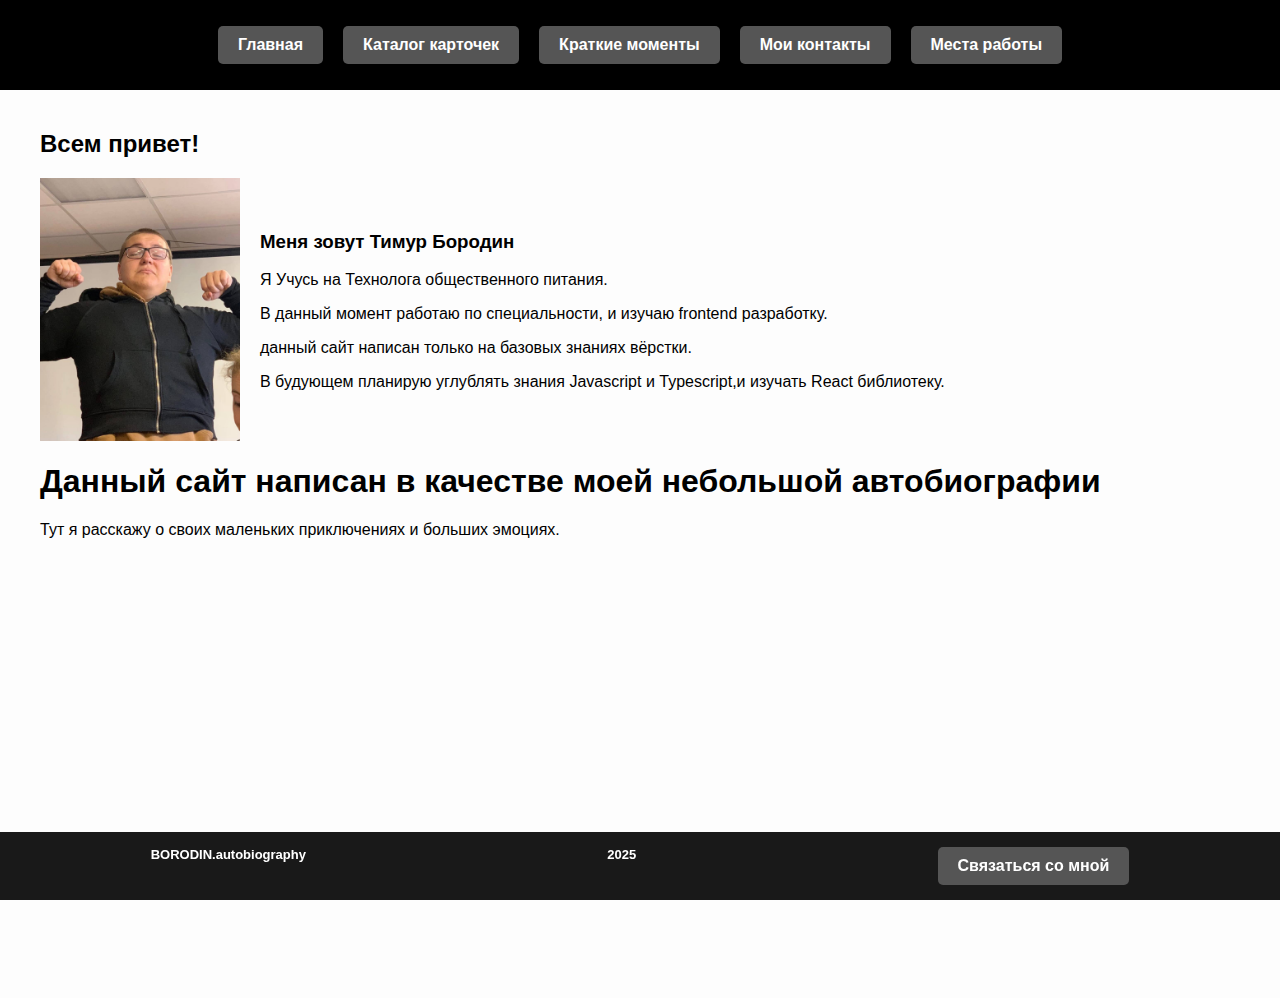
<file: mysite/index.html>
<!DOCTYPE html>
<html lang="ru">
  <head>
    <meta charset="utf-8" />
    <meta http-equiv="X-UA-Compatible" content="IE=edge" />
    <title>About me</title>
    <link rel="icon" type="image" href="images/znachok.png" />
    <meta name="viewport" content="width=device-width, initial-scale=1" />
    <link rel="stylesheet" type="text/css" media="screen" href="main.css" />
    <link rel="stylesheet" type="text/css" media="screen" href="Forma.css" />
  </head>
  <body>
    <header>
      <nav>
        <a href="index.html" class="nav-button">Главная </a>
        <a href="kartochki.html" class="nav-button">Каталог карточек</a>
        <a href="bigkartochka.html" class="nav-button">Краткие моменты</a>
        <a href="contacts.html" class="nav-button">Мои контакты</a>
        <a href="resume.html" class="nav-button">Места работы</a>
      </nav>
    </header>
    <main>
      <h2>Всем привет!</h2>
      <div class="image-text-container">
        <img src="images/ya.jpg" alt="myphoto" class="image" />
        <div class="text">
          <h3>Меня зовут Тимур Бородин</h3>
          <p>Я Учусь на Технолога общественного питания.</p>
          <p>
            В данный момент работаю по специальности, и изучаю frontend
            разработку.
          </p>
          <p>данный сайт написан только на базовых знаниях вёрстки.</p>
          <p>
            В будующем планирую углублять знания Javascript и Typescript,и
            изучать React библиотеку.
          </p>
        </div>
      </div>
      <h1>Данный сайт написан в качестве моей небольшой автобиографии</h1>
      <p>Тут я расскажу о своих маленьких приключениях и больших эмоциях.</p>
    </main>
    <footer>
      <p>BORODIN.autobiography</p>
      <p>2025</p>
      <a href="contacts.html" class="nav-button">Связаться со мной</a>
    </footer>
  </body>
</html>
</file>
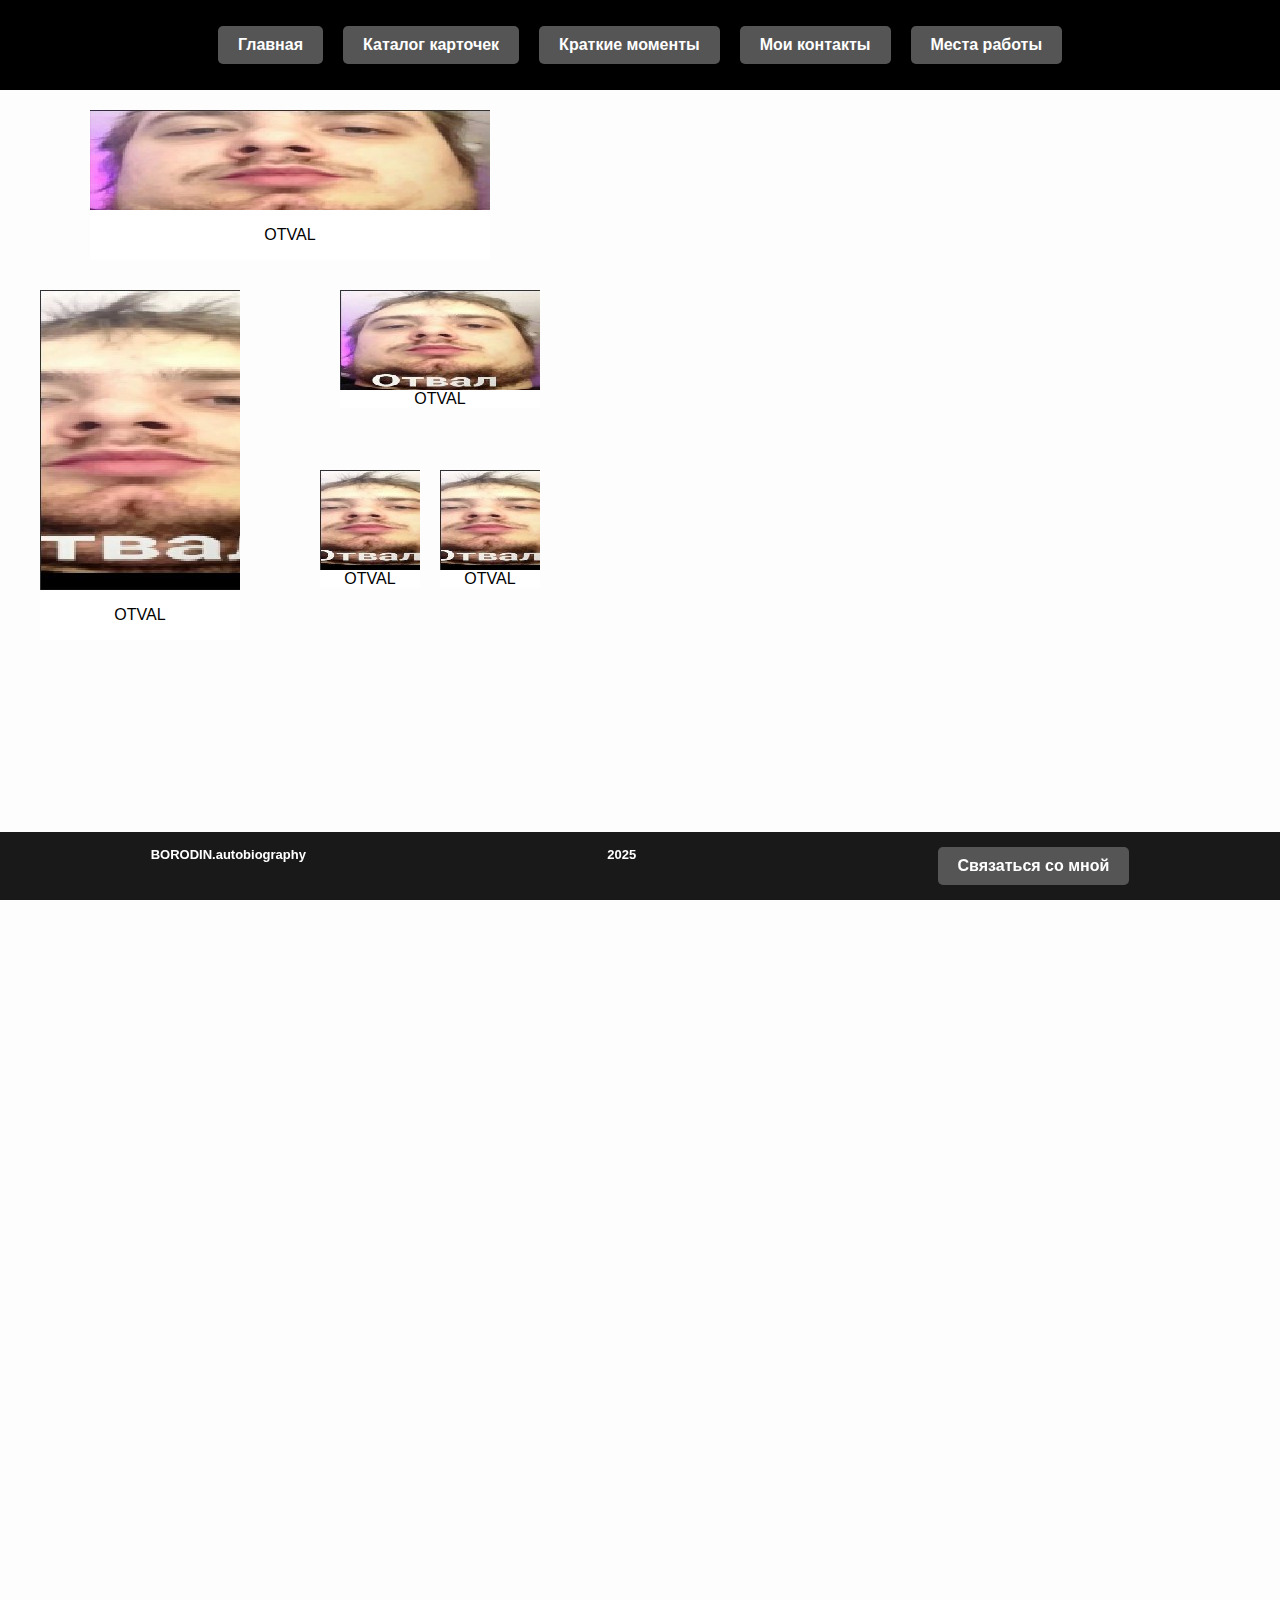
<file: mysite/bigkartochka.html>
<!DOCTYPE html>
<html>
  <head>
    <meta charset="utf-8" />
    <meta http-equiv="X-UA-Compatible" content="IE=edge" />
    <title>About me</title>
    <link rel="icon" type="image" href="images/znachok.png" />
    <meta name="viewport" content="width=device-width, initial-scale=1" />
    <link rel="stylesheet" type="text/css" media="screen" href="main.css" />
  </head>
  <body>
    <header>
      <nav>
        <a href="index.html" class="nav-button">Главная </a>
        <a href="Kartochki.html" class="nav-button">Каталог карточек</a>
        <a href="bigkartochka.html" class="nav-button">Краткие моменты</a>
        <a href="contacts.html" class="nav-button">Мои контакты</a>
        <a href="resume.html" class="nav-button">Места работы</a>
      </nav>
    </header>
    <main>
      <div class="container">
        <div class="box-1">
          <img src="images/box-1.jpg" alt="sasa" />
          <p>OTVAL</p>
        </div>
        <div class="box-2">
          <img src="images/box-2.jpg" alt="sasa" />
          <p>OTVAL</p>
        </div>
        <div class="box-3"><img src="images/box-3.jpg" alt="sasa" /> OTVAL</div>
        <div class="box-4"><img src="images/box-45.jpg" alt="sasa" />OTVAL</div>
        <div class="box-5"><img src="images/box-45.jpg" alt="sasa" />OTVAL</div>
      </div>
    </main>
    <footer>
      <p>BORODIN.autobiography</p>
      <p>2025</p>
      <a href="contacts.html" class="nav-button">Связаться со мной</a>
    </footer>
  </body>
</html>
</file>
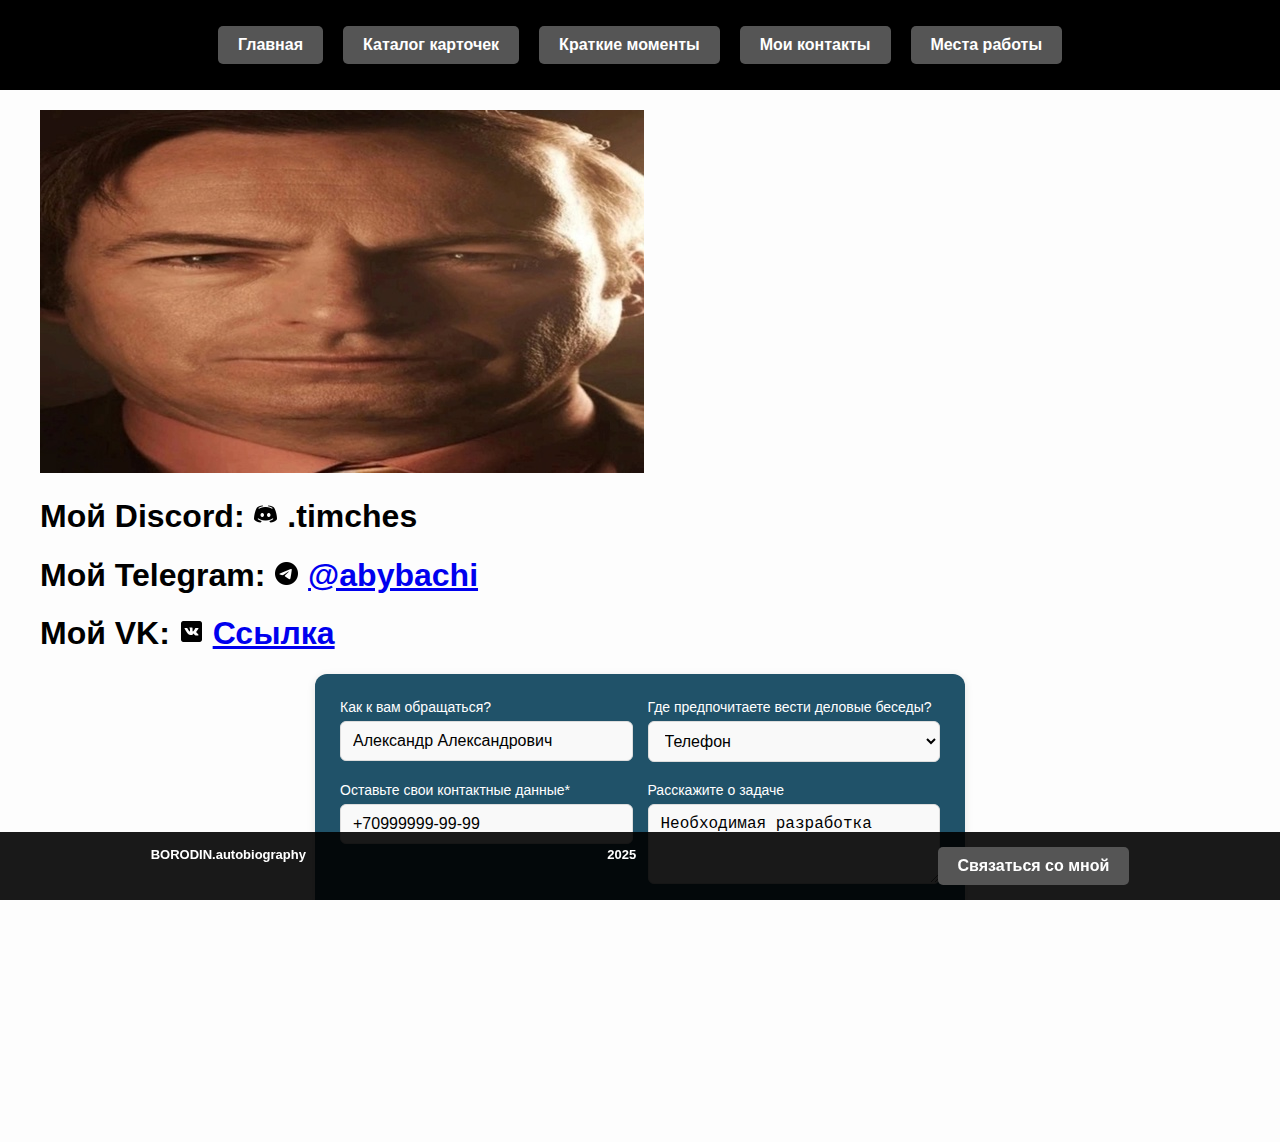
<file: mysite/contacts.html>
<!DOCTYPE html>
<html>
  <head>
    <meta charset="utf-8" />
    <meta http-equiv="X-UA-Compatible" content="IE=edge" />
    <title>About me</title>
    <link rel="icon" type="image" href="images/znachok.png" />
    <meta name="viewport" content="width=device-width, initial-scale=1" />
    <link rel="stylesheet" type="text/css" media="screen" href="main.css" />
    <link rel="stylesheet" type="text/css" media="screen" href="Forma.css" />
  </head>
  <body>
    <header>
        <nav> 
        <a href="index.html"class="nav-button">Главная </a>
        <a href="Kartochki.html"class="nav-button">Каталог карточек</a>
        <a href="bigkartochka.html"class="nav-button">Краткие моменты</a>
        <a href="contacts.html"class="nav-button">Мои контакты</a>
        <a href="resume.html"class="nav-button">Места работы</a>
        </nav>
</header>
    <main>
        <img src="images/contact.jpg" alt="zvoni">
<h1>
    Мой Discord: <img src="images/discord.png" style="width: 60%; max-width: 25px;"> 
    .timches   
</h1>
<h1>
    Мой Telegram: <img src="images/Telega.png" style="width: 60%; max-width: 25px;">
</a>
    <a href="https://t.me/Abybachi"
    target="_blank">@abybachi</a>
</h1>
<h1>
    Мой VK: <img src="images/vk.png"  style="width: 60%; max-width: 25px;">
    <a href="https://vk.com/bigshabilka"target="_blank">        
        Ссылка 
    </a>
</h1>
<div class="container__form">
    <form>
      <div class="row__form">
        <div class="card__form">
          <label class="card-title__form">Как к вам обращаться?</label>
          <input
            type="text"
            class="card-content__form"
            value="Александр Александрович"
          />
        </div>

        <div class="card__form">
          <label class="card-title__form"
            >Где предпочитаете вести деловые беседы?</label
          >
          <select class="card-content__form">
            <option>Телефон</option>
            <option>Email</option>
            <option>WhatsApp</option>
            <option>Telegram</option>
          </select>
        </div>
      </div>
      <div class="row__form">
        <div class="card__form">
          <label class="card-title__form"
            >Оставьте свои контактные данные*
          </label>
          <input
            type="tel"
            class="card-content__form"
            value="+70999999-99-99"
          />
        </div>
        <div class="card__form">
          <label class="card-title__form">Расскажите о задаче</label>
          <textarea class="card-content__form">Необходимая разработка</textarea>
        </div>
      </div>
      <div class="button-container__form">
        <button type="submit" class="submit-btn__form">отправить</button>
      </div>

      <div class="checkbox-container__form">
        <input type="checkbox"
          >Я согласен на обработку персональных данных и согласен с
          политикой конфиденциальности
        </label>
      </div>
    </form>
  </div>
</main>
<footer>
<p>BORODIN.autobiography</p>
 <p>2025</p>
<a href="contacts.html"class=nav-button >Связаться со мной</a>
</footer>
  </body>
</html>
</file>
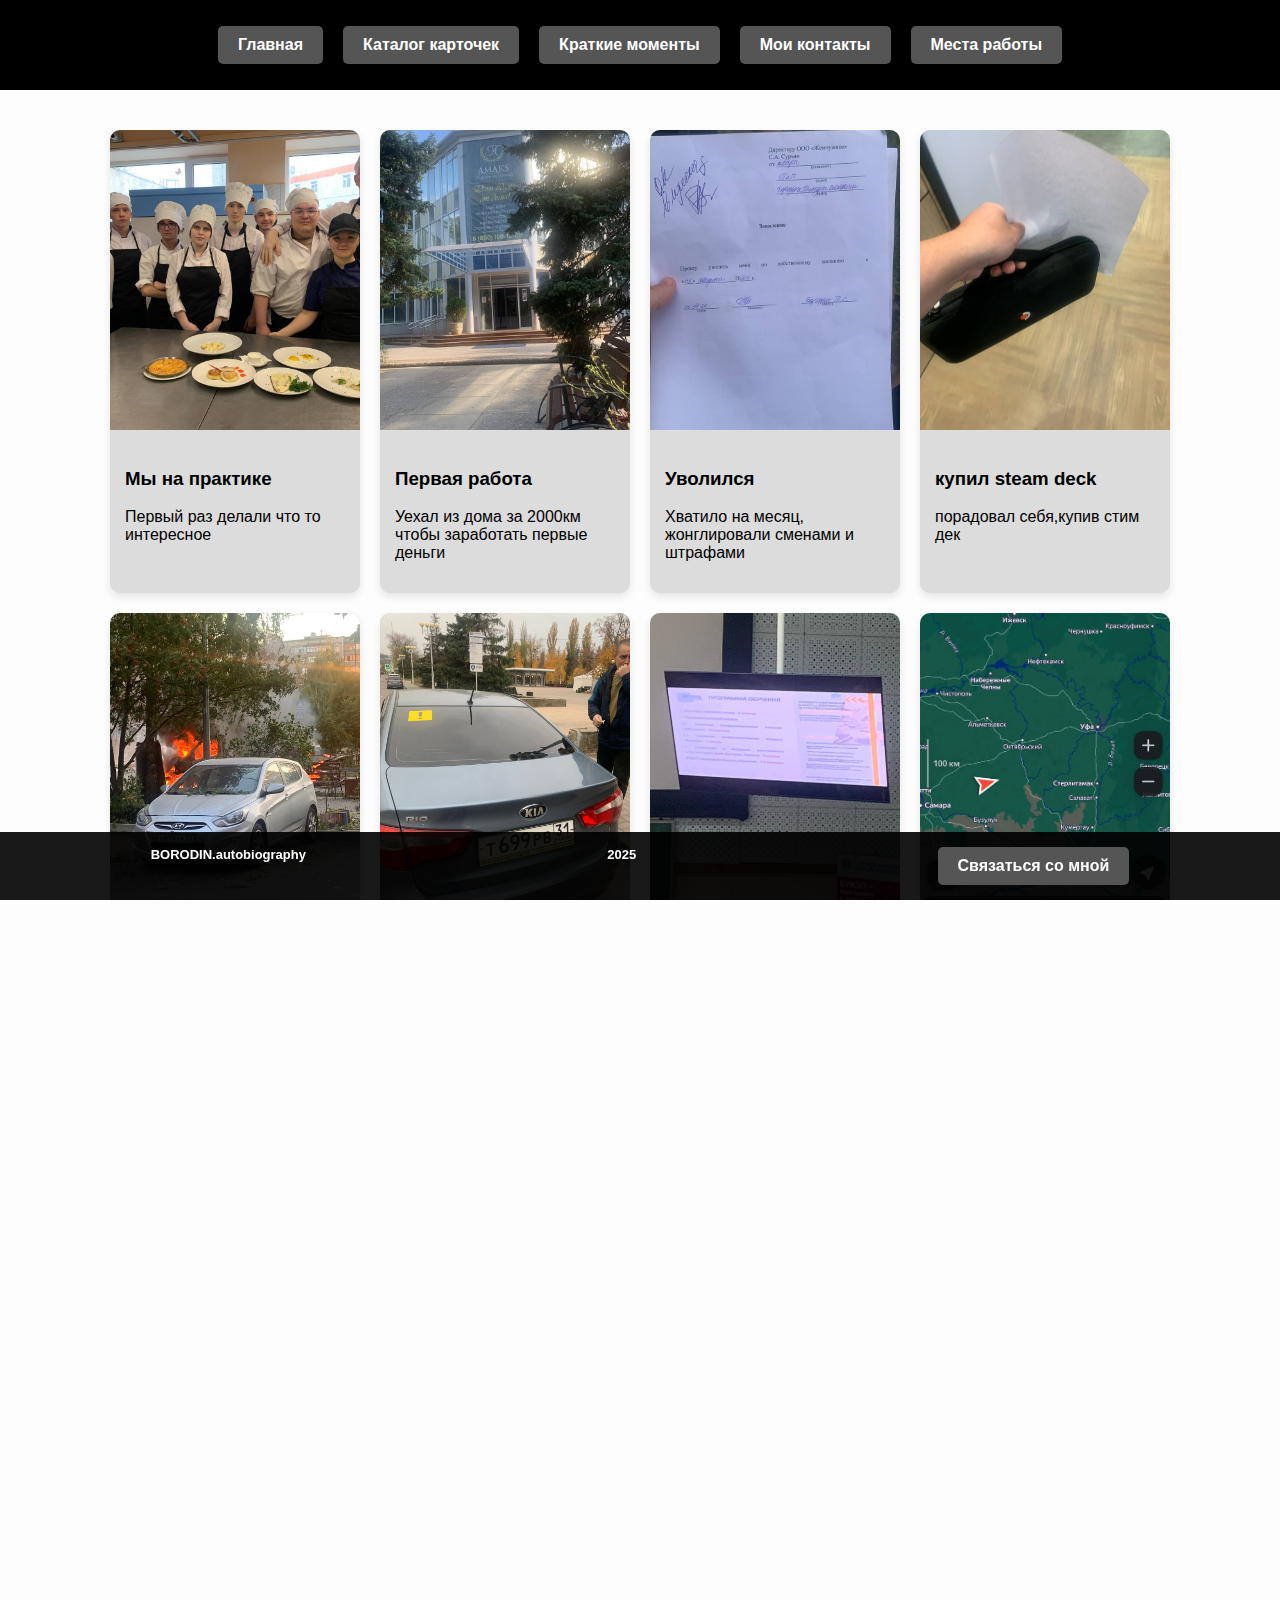
<file: mysite/kartochki.html>
<!DOCTYPE html>
<html>
  <head>
    <meta charset="utf-8" />
    <meta http-equiv="X-UA-Compatible" content="IE=edge" />
    <title>About me</title>
    <link rel="icon" type="image" href="images/znachok.png" />
    <meta name="viewport" content="width=device-width, initial-scale=1" />
    <link rel="stylesheet" type="text/css" media="screen" href="main.css" />
  </head>
  <body>
    <header>
      <nav>
        <a href="index.html" class="nav-button">Главная </a>
        <a href="Kartochki.html" class="nav-button">Каталог карточек</a>
        <a href="bigkartochka.html" class="nav-button">Краткие моменты</a>
        <a href="contacts.html" class="nav-button">Мои контакты</a>
        <a href="resume.html" class="nav-button">Места работы</a>
      </nav>
    </header>
    <main>
      <div class="cards-container">
        <div class="card">
          <img src="images/praktika.jpg" alt="praktika" class="card-image" />
          <div class="card-content">
            <h3>Мы на практике</h3>
            <p>Первый раз делали что то интересное</p>
          </div>
        </div>
        <div class="card">
          <img src="images/firstjob.jpg" alt="firstjob" class="card-image" />
          <div class="card-content">
            <h3>Первая работа</h3>
            <p>Уехал из дома за 2000км чтобы заработать первые деньги</p>
          </div>
        </div>
        <div class="card">
          <img src="images/yvolen.jpg" alt="yvolen" class="card-image" />
          <div class="card-content">
            <h3>Уволился</h3>
            <p>Хватило на месяц, жонглировали сменами и штрафами</p>
          </div>
        </div>
        <div class="card">
          <img src="images/decka.jpg" alt="decka" class="card-image" />
          <div class="card-content">
            <h3>купил steam deck</h3>
            <p>порадовал себя,купив стим дек</p>
          </div>
        </div>
        <div class="card">
          <img src="images/badabum.jpg" alt="badabum" class="card-image" />
          <div class="card-content">
            <h3>Приехал, называется..</h3>
            <p>
              пока спал, в газель, припаркованную рядом с домом, прилетел
              небольшой подарок
            </p>
          </div>
        </div>
        <div class="card">
          <img src="images/batya.jpg" alt="batya" class="card-image" />
          <div class="card-content">
            <h3>Права:получены (не куплены)</h3>
            <p>Пересадил батю на пасажирское</p>
          </div>
        </div>
        <div class="card">
          <img src="images/serbski.jpg" alt="serbski" class="card-image" />
          <div class="card-content">
            <h3>Pešadijo, pešadijo</h3>
            <p>
              Хотели отправить в Сербию на доп.обучение(с обязательной
              отработкой 3 года на спонсора)
            </p>
          </div>
        </div>
        <div class="card">
          <img src="images/efe.jpg" alt="efe" class="card-image" />
          <div class="card-content">
            <h3>Поехал на новый год в башкирию</h3>
            <p>Начал уфимское приключение</p>
          </div>
        </div>
        <div class="card">
          <img src="images/roadmap.jpg" alt="roadmap" class="card-image" />
          <div class="card-content">
            <h3>Поездка!</h3>
            <p>Еду до Стерлитамака</p>
          </div>
        </div>
        <div class="card">
          <img src="images/relax.jpg" alt="relax" class="card-image" />
          <div class="card-content">
            <h3>Культурно отдыхаю</h3>
            <p>Баня+телеканал спас</p>
          </div>
        </div>
        <div class="card">
          <img src="images/goodbye.jpg" alt="goodbye" class="card-image" />
          <div class="card-content">
            <h3>улетаю из Уфы</h3>
            <p>первый раз в жизни один на самолёте</p>
          </div>
        </div>
        <div class="card">
          <img src="images/pureshka.jpg" alt="pureshka" class="card-image" />
          <div class="card-content">
            <h3>устроился на работу</h3>
            <p>теперь уже нормально, в городе</p>
          </div>
        </div>
        <div class="card">
          <img src="images/learning.jpg" alt="learning" class="card-image" />
          <div class="card-content">
            <h3>Учусь</h3>
            <p>Сижу пишу сейчас это всё дело</p>
          </div>
        </div>
      </div>
    </main>
    <footer>
      <p>BORODIN.autobiography</p>
      <p>2025</p>
      <a href="contacts.html" class="nav-button">Связаться со мной</a>
    </footer>
  </body>
</html>
</file>
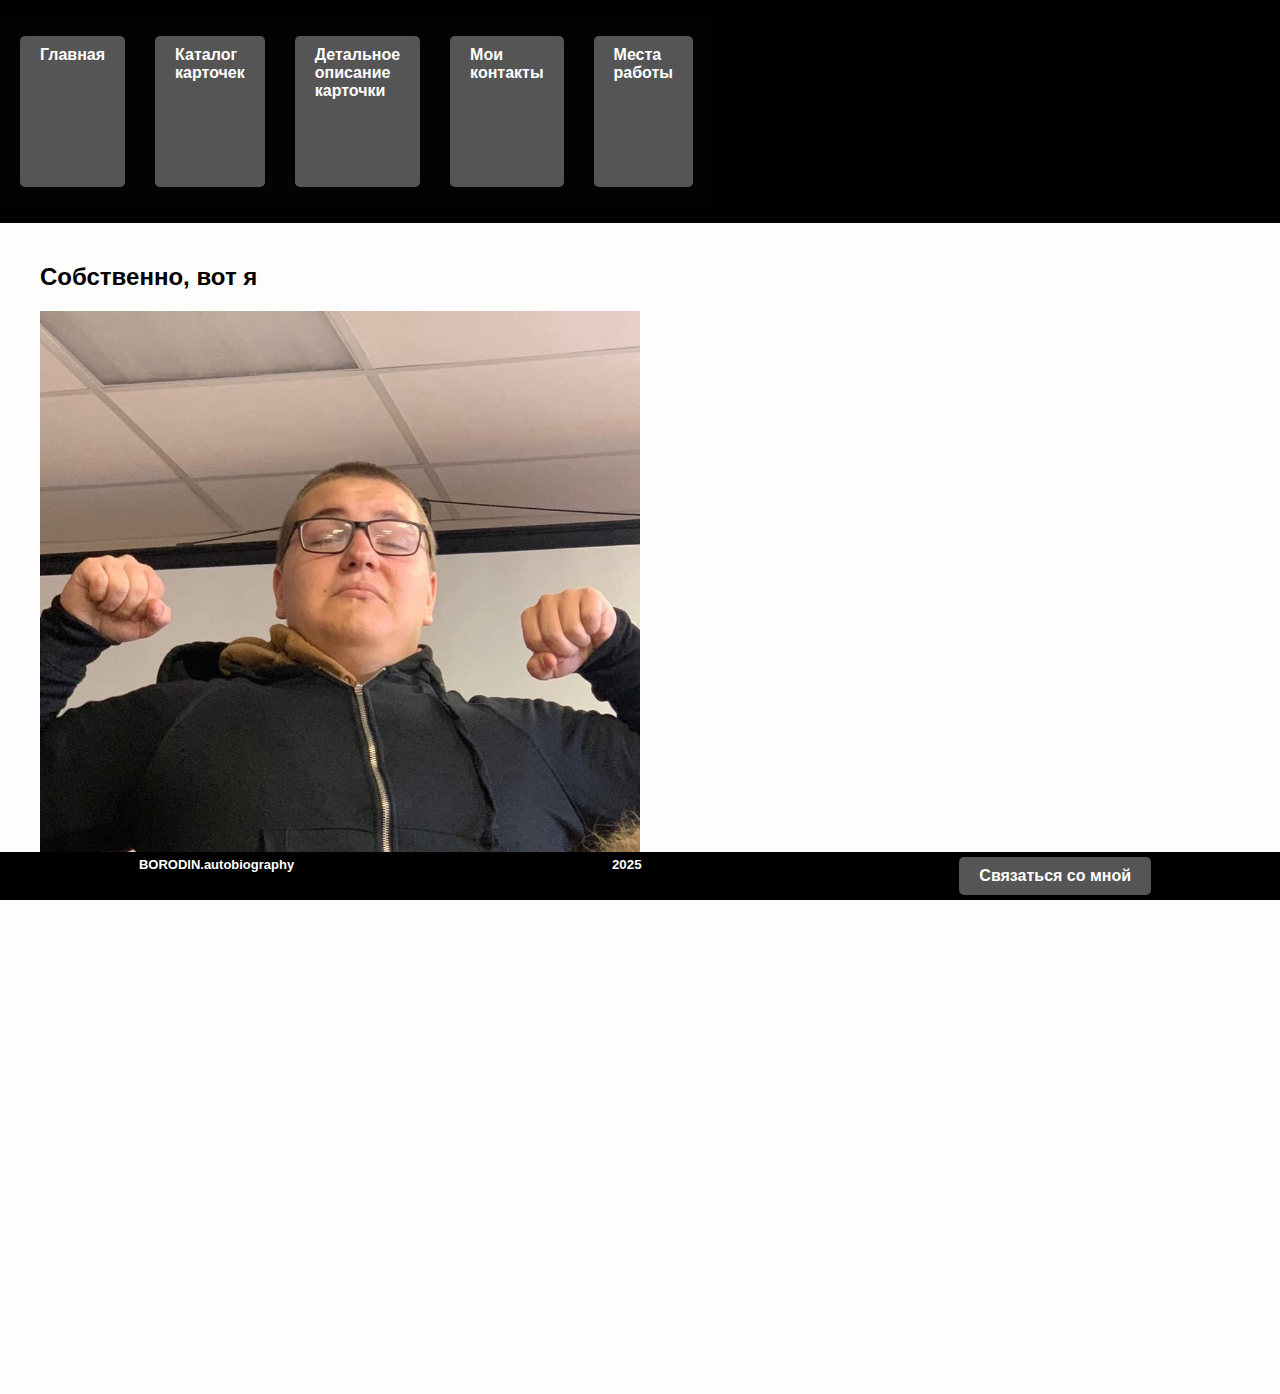
<file: mysite/Mainpage.html>
<!DOCTYPE html>
<html lang="ru">
  <head>
    <meta charset="utf-8" />
    <meta http-equiv="X-UA-Compatible" content="IE=edge" />
    <title>About me</title>
    <link rel="icon" type="image" href="images/znachok.png" />
    <meta name="viewport" content="width=device-width, initial-scale=1" />
    <link rel="stylesheet" type="text/css" media="screen" href="main.css" />
    <div style=
    "font-family:'Segoe UI', Tahoma, Geneva, Verdana, sans-serif;
    font-size:medium; ">
    <style>
      html,
      body {
        height: 100%;
        margin: 0;
      }

      body {
        display: flex;
        flex-direction: column;
      }

      main {
        flex: 1 0 auto;
        min-height: 300px;
      }

      footer {
        flex-shrink: 0;
      }
      nav {
        display: flex;
        gap: 30px;
        background: #030303;
        padding: 20px;
      }
      nav a {
        text-decoration: none;
        color: #ffffff;
        font-weight: bold;
      }
      .nav-button {
        color: rgb(255, 255, 255);
        text-decoration: none;
        padding: 10px 20px;
        border-radius: 5px;
        background-color: #555;
        transition: background-color 0.3s;
      }

      .nav-button:hover {
        background-color: #9c9c9c;
      }
      footer {
        display: flex;
        gap: 50px;
        background: #000000;
        padding: 5px;
      }
      footer p {
        text-decoration: none;
        color: #ffffff;
        font-weight: bold;
      }
      footer a {
        text-decoration: none;
        color: #ffffff;
        font-weight: bold;
      }
    </style>
  </head>
  <body>
    <header>
      <nav>
        <a href="Mainpage.html" class="nav-button">Главная </a>
        <a href="kartochki.html" class="nav-button">Каталог карточек</a>
        <a href="bigkartochka.html" class="nav-button"
          >Детальное описание карточки
        </a>
        <a href="contacts.html" class="nav-button">Мои контакты</a>
        <a href="resume.html" class="nav-button">Места работы</a>
      </nav>
      <h1 style="text-align: center">
        Привет! Показываю навыки, попутно рассказываю о себе, думаю интересней
        формата я не найду :)
      </h1>
    </header>
    <main>
      <div>
        <h2>Собственно, вот я</h2>
        <img
          src="images/ya.jpg"
          style="width: 60%; max-width: 600px"
          alt="tam_ya_coroche"
        />
        <p>Родился я в 2006 году в сентябре.</p>
        <p>О твоём существовании я вообще не знал до 14 лет.</p>
        <p></p>
        <p>
          О том что ты занимаешься программированием я узнал от отца, когда
          выбирал техникум для поступления
        </p>
        <p>
          Я рассматривал варианты куда пойти, между програмистом и поваром. Я
          выбрал поварское дело.
        </p>
        <p>
          может быть, я слегка разочаровался в профессии, поэтому я ищу себя в
          разработке))
        </p>
        <p>
          Дальше я расскажу о своих маленьких приключениях в каталоге карточек.
        </p>
      </div>
    </main>
    <footer>
      <p
        style="
          font-family: 'Segoe UI', Tahoma, Geneva, Verdana, sans-serif;
          font-size: small;
        "
      >
        BORODIN.autobiography
      </p>
      <p
        style="
          font-family: 'Segoe UI', Tahoma, Geneva, Verdana, sans-serif;
          font-size: smaller;
        "
      >
        2025
      </p>
      <a href="contacts.html" class="nav-button">Связаться со мной</a>
    </footer>
  </body>
</html>
</file>
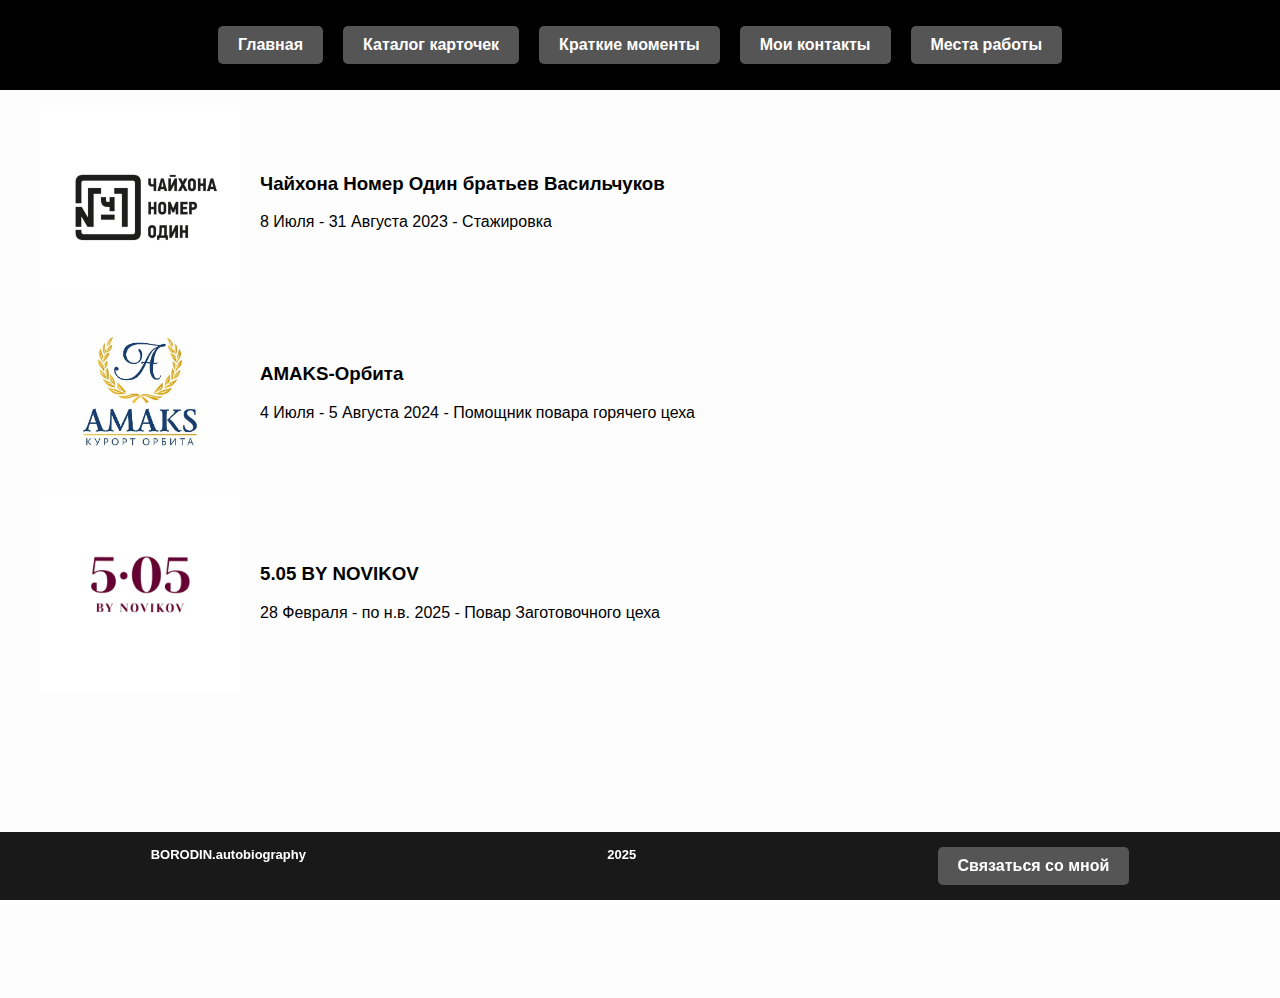
<file: mysite/resume.html>
<!DOCTYPE html>
<html>
  <head>
    <meta charset="utf-8" />
    <meta http-equiv="X-UA-Compatible" content="IE=edge" />
    <title>About me</title>
    <link rel="icon" type="image" href="images/znachok.png" />
    <meta name="viewport" content="width=device-width, initial-scale=1" />
    <link rel="stylesheet" type="text/css" media="screen" href="main.css" />
  </head>
  <body>
    <header>
      <nav>
        <a href="index.html" class="nav-button">Главная </a>
        <a href="kartochki.html" class="nav-button">Каталог карточек</a>
        <a href="bigkartochka.html" class="nav-button">Краткие моменты</a>
        <a href="contacts.html" class="nav-button">Мои контакты</a>
        <a href="resume.html" class="nav-button">Места работы</a>
      </nav>
    </header>
    <main>
      <div class="image-text-container">
        <img src="images/chaihona.jpg" alt="chaihona" class="image" />
        <div class="text">
          <h3>Чайхона Номер Один братьев Васильчуков</h3>
          <p>8 Июля - 31 Августа 2023 - Стажировка</p>
        </div>
      </div>
      <div class="image-text-container">
        <img src="images/bogodelnya.jpg" alt="bogodelnya" class="image" />
        <div class="text">
          <h3>AMAKS-Орбита</h3>
          <p>4 Июля - 5 Августа 2024 - Помощник повара горячего цеха</p>
        </div>
      </div>
      <div class="image-text-container">
        <img src="images/fivezerofive.jpg" alt="coolplace" class="image" />
        <div class="text">
          <h3>5.05 BY NOVIKOV</h3>
          <p>28 Февраля - по н.в. 2025 - Повар Заготовочного цеха</p>
        </div>
      </div>
    </main>
    <footer>
      <p>BORODIN.autobiography</p>
      <p>2025</p>
      <a href="contacts.html" class="nav-button">Связаться со мной</a>
    </footer>
  </body>
</html>
</file>
<file: mysite/main.css>
html,
body {
  height: 100%;
  margin: 0;
  padding: 0;
  display: flex;
  flex-direction: column;
  font-family: "Segoe UI", Tahoma, Geneva, Verdana, sans-serif;
  font-size: medium;
  overflow-x: hidden;
  background-color: rgb(253, 253, 253);
}

header {
  width: 100%;
  padding: 1rem 0;
  background: #000000;
  display: flex;
  justify-content: center;
  position: sticky;
  top: 0;
  z-index: 100;
}

.header-container {
  width: 100%;
  max-width: 1200px;
  display: flex;
  justify-content: center;
}

nav {
  display: flex;
  gap: 20px;
  padding: 10px;
}

nav a {
  text-decoration: none;
  color: #ffffff;
  font-weight: bold;
}

.nav-button {
  color: rgb(255, 255, 255);
  text-decoration: none;
  padding: 10px 20px;
  border-radius: 5px;
  background-color: #555;
  transition: background-color 0.3s;
}

.nav-button:hover {
  background-color: #9c9c9c;
}

main {
  flex: 1 0 auto;
  min-height: 800px;
  width: 100%;
  max-width: 1200px;
  margin: 0 auto;
  padding: 20px;
}

footer {
  position: sticky;
  bottom: 0;
  width: 100%;
  background: rgba(0, 0, 0, 0.9);
  padding: 15px 0;
  display: flex;
  justify-content: space-around;
  align-content: center;
  z-index: 100;
}

.footer-container {
  width: 100%;
  max-width: 1200px;
  display: flex;
  justify-content: space-around;
  align-items: center;
}

footer p,
footer a {
  text-decoration: none;
  color: #ffffff;
  font-weight: bold;
  font-family: "Segoe UI", Tahoma, Geneva, Verdana, sans-serif;
  margin: 0;
}

footer a {
  font-size: medium;
}

footer p {
  font-size: small;
}
.footer-content {
  display: flex;
  gap: 30px;
  color: white;
}
.card {
  width: 250px;
  border-radius: 10px;
  overflow: hidden;
  box-shadow: 0 4px 8px rgba(0, 0, 0, 0.1);
  background: rgb(220, 220, 220);
}

.card-image {
  width: 100%;
  height: 300px;
  object-fit: cover;
}

.card-content {
  padding: 15px;
}

.cards-container {
  display: flex;
  gap: 20px;
  padding: 20px;
  flex-wrap: wrap;
  justify-content: center;
}

.image {
  width: 200px;
  height: auto;
}

.image-text-container {
  display: flex;
  align-items: center;
  gap: 20px;
}
[class^="box-"] {
  background-color: rgb(255, 255, 255);
  display: grid;
  place-items: center;
}
.container {
  display: grid;
  gap: 10px;
  grid-template-columns: repeat(12, 1fr);
  grid-template-rows: repeat(12, 1fr);
  column-gap: 20px;
  row-gap: 10px;
  justify-items: center;
  grid-template-areas:
    "A A A A A  "
    "B B C C C "
    "B B D D E ";
}
.box-1 {
  grid-area: A;
  align-self: start;
  justify-self: center;
}
.box-2 {
  grid-area: B;
  align-self: stretch;
  justify-self: start;
}
.box-3 {
  grid-area: C;
  align-self: start;
  justify-self: end;
}
.box-4 {
  grid-area: D;
  align-self: start;
  justify-self: end;
}
.box-5 {
  grid-area: E;
  align-self: start;
  justify-self: center;
}
</file>
<file: mysite/Forma.css>
.container__form {
  max-width: 600px;
  margin: 0 auto;
  background-color: #205269;
  border-radius: 12px;
  box-shadow: 0 2px 8px rgba(0, 0, 0, 0.1);
  padding: 25px;
}

.row__form {
  display: flex;
  gap: 15px;
  margin-bottom: 20px;
}

.card__form {
  flex: 1;
}

.card-title__form {
  font-size: 14px;
  color: #ffffff;
  margin-bottom: 6px;
  display: block;
}

.card-content__form {
  font-size: 16px;
  padding: 10px 12px;
  border: 1px solid #ddd;
  border-radius: 6px;
  width: 100%;
  box-sizing: border-box;
  background-color: #f9f9f9;
}

textarea.card-content__form {
  min-height: 80px;
  resize: vertical;
}

.button-container__form {
  display: flex;
  justify-content: center; /* Выравнивание по центру */
  margin-top: 15px;
}

.submit-btn__form {
  padding: 10px 25px;
  background-color: #60d446;
  color: white;
  border: none;
  border-radius: 0px;
  font-size: 50px;
  cursor: pointer;
  transition: background-color 0.3s;
}

.submit-btn:hover {
  background-color: #60d446;
}

.checkbox-container__form {
  display: flex;
  align-items: center;
  margin-top: 15px;
  font-size: 12px;
  color: #ffffff;
}

.checkbox-container__form input {
  margin-right: 100px;
}
@media (max-width: 300px) {
  .container__form {
    max-width: 100%;
    border-radius: 0;
    padding: 15px;
  }

  .row__form {
    flex-direction: column;
    gap: 10px;
  }

  .card-content__form {
    font-size: 14px;
    padding: 8px 10px;
  }

  .submit-btn__form {
    width: 100%;
    padding: 12px;
  }

  .checkbox-container__form {
    font-size: 11px;
  }
}
</file>
